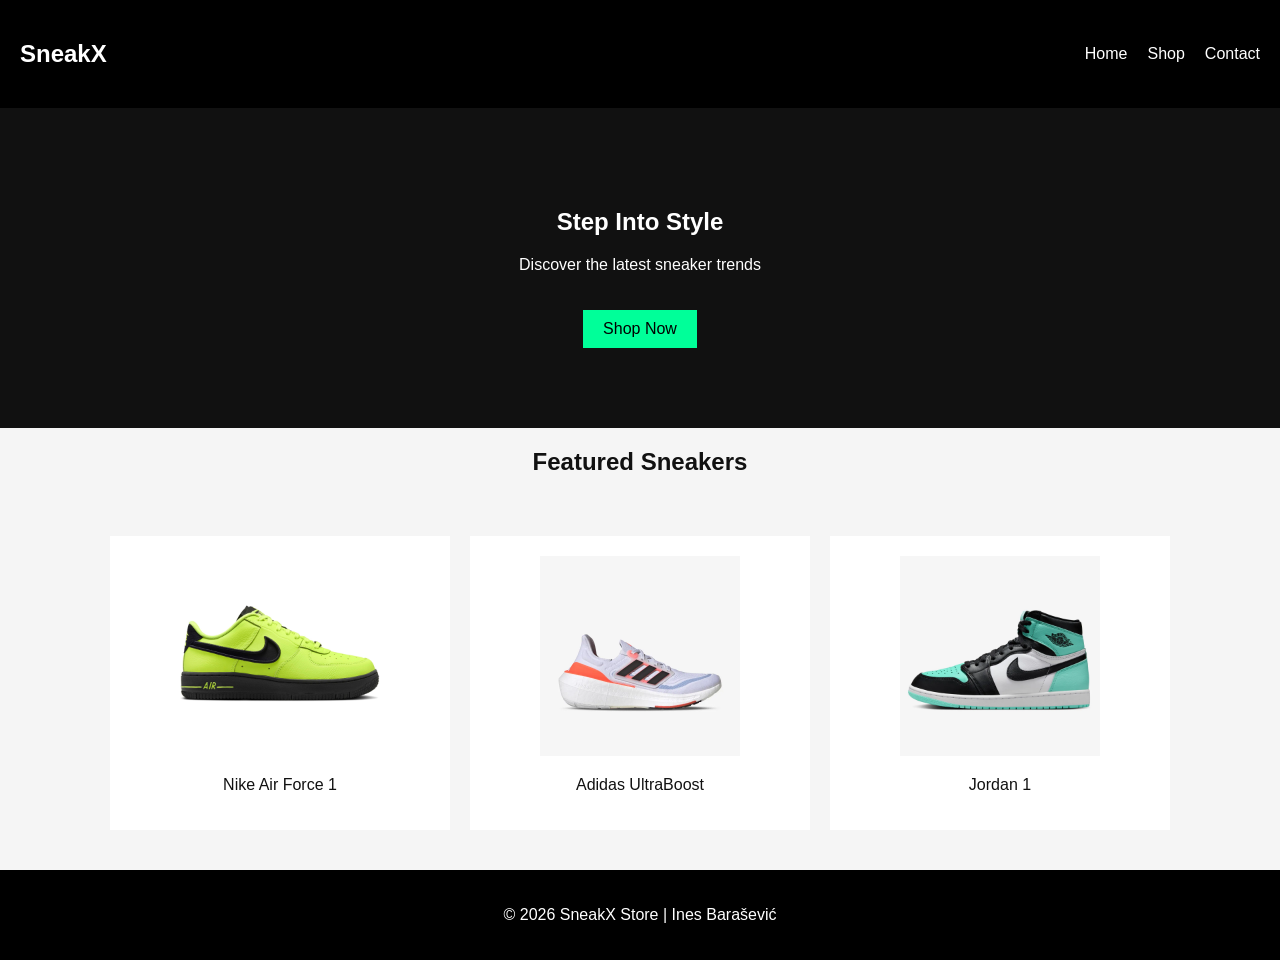
<file: index.html>
<!DOCTYPE html>
<html lang="en">
<head>
    <meta charset="UTF-8">
    <meta name="viewport" content="width=device-width, initial-scale=1.0">
    <title>Sneaker Store</title>
    <link rel="stylesheet" href="style.css">
</head>
<body>

<header>
    <nav class="navbar">
        <h1 class="logo"><a href="index.html">SneakX</a></h1>
        <ul class="nav-links">
            <li><a href="index.html">Home</a></li>
            <li><a href="shop.html">Shop</a></li>
            <li><a href="contact.html">Contact</a></li>
        </ul>
    </nav>
</header>

<main>
    <section class="hero">
        <h2>Step Into Style</h2>
        <p>Discover the latest sneaker trends</p>
        <a href="shop.html" class="btn">Shop Now</a>
    </section>

    <section class="featured">
        <h2>Featured Sneakers</h2>
        <div class="products">
            <article class="product">
                <img src="img/nasty 1.jpg" alt="Nike Air Force">
                <p>Nike Air Force 1</p>
            </article>
            <article class="product">
                <img src="img/nasty 2.webp" alt="Adidas UltraBoost">
                <p>Adidas UltraBoost</p>
            </article>
            <article class="product">
                <img src="img/nasty 3.webp" alt="Jordan 1">
                <p>Jordan 1</p>
            </article>
        </div>
    </section>
</main>

<footer>
    <p>© 2026 SneakX Store | Ines Barašević</p>
</footer>

</body>
</html>
</file>
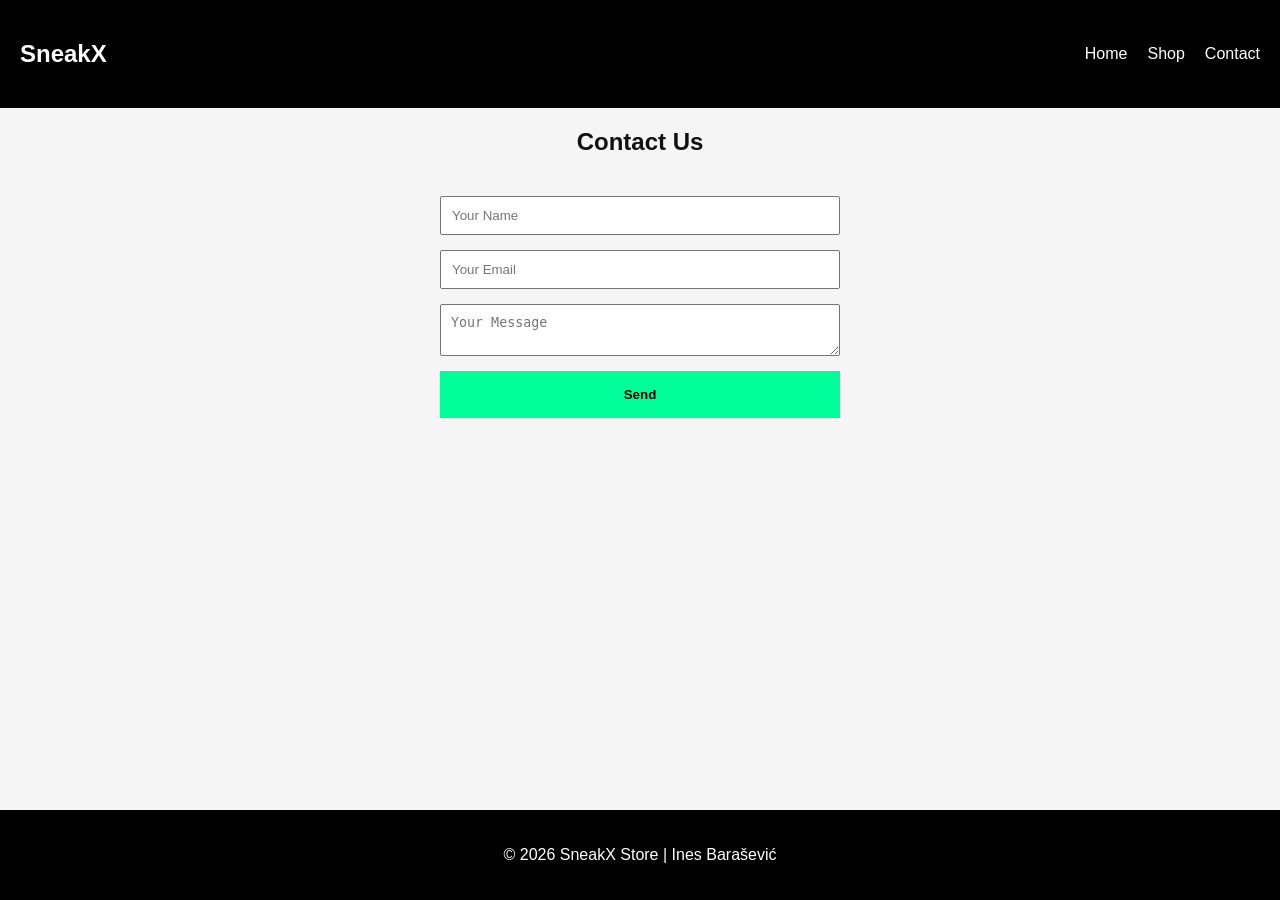
<file: contact.html>
<!DOCTYPE html>
<html lang="en">
<head>
    <meta charset="UTF-8">
    <meta name="viewport" content="width=device-width, initial-scale=1.0">
    <title>Contact</title>
    <link rel="stylesheet" href="style.css">
</head>
<body>

<header>
    <nav class="navbar">
        <h1 class="logo"><a href="index.html">SneakX</a></h1>
        <ul class="nav-links">
            <li><a href="index.html">Home</a></li>
            <li><a href="shop.html">Shop</a></li>
            <li><a href="contact.html">Contact</a></li>
        </ul>
    </nav>
</header>

<main>
    <section class="contact">
        <h2 id="naslov">Contact Us</h2>

        <form class="contact-form" id="contactForm">

            <input
                type="text"
                id="name"
                placeholder="Your Name"
                required
            >

            <input
                type="email"
                id="email"
                placeholder="Your Email"
                required
            >

            <textarea
                id="message"
                placeholder="Your Message"
            ></textarea>

            <button type="submit">Send</button>

        </form>

        <p id="result"></p>

    </section>
</main>

<footer>
    <p>© 2026 SneakX Store | Ines Barašević</p>
</footer>

<script src="script.js"></script>

</body>
</html>
</file>
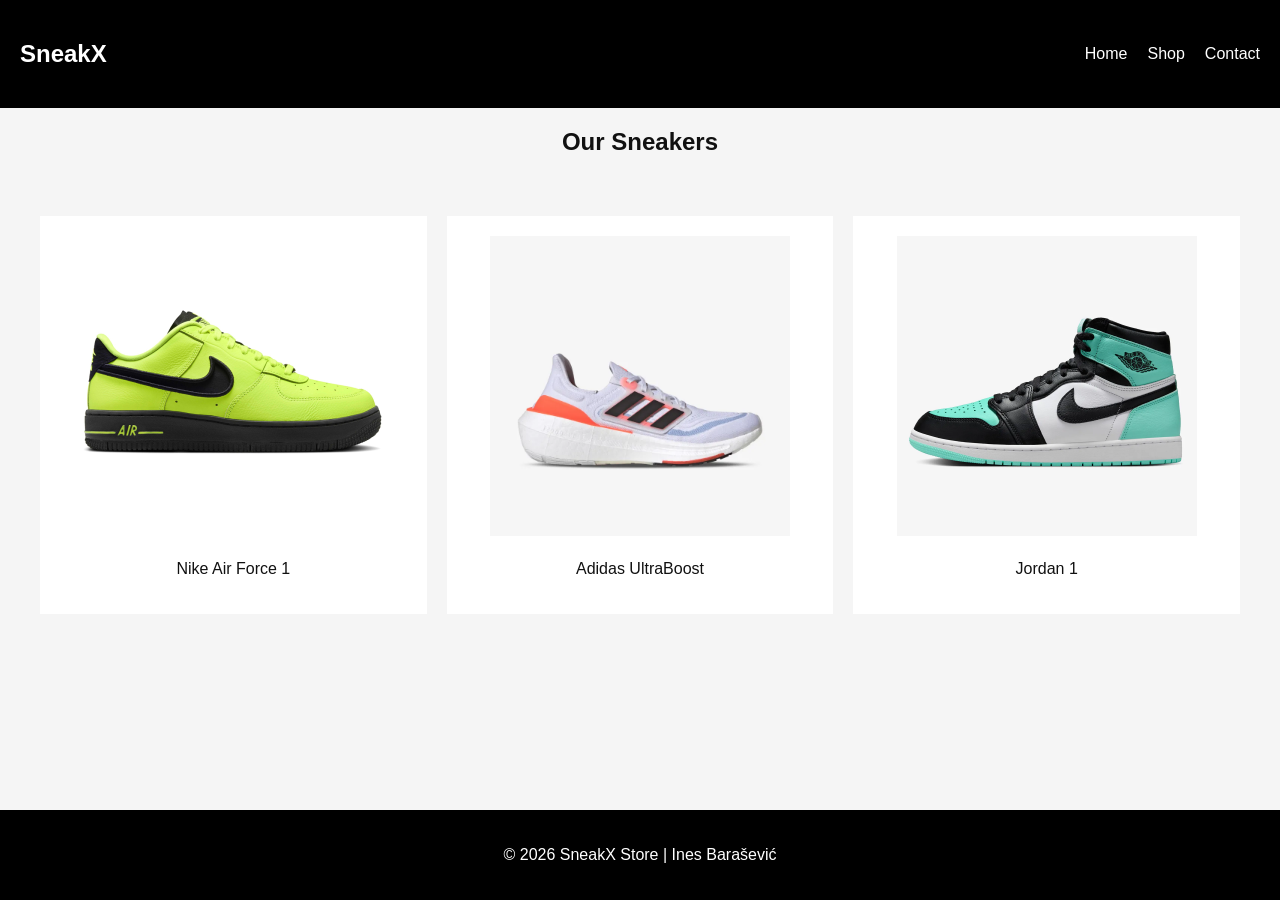
<file: shop.html>
<!DOCTYPE html>
<html lang="en">
<head>
    <meta charset="UTF-8">
    <meta name="viewport" content="width=device-width, initial-scale=1.0">
    <title>Shop</title>
    <link rel="stylesheet" href="style.css">
</head>
<body>

<header>
    <nav class="navbar">
        <h1 class="logo"><a href="index.html">SneakX</a></h1>
        <ul class="nav-links">
            <li><a href="index.html">Home</a></li>
            <li><a href="shop.html">Shop</a></li>
            <li><a href="contact.html">Contact</a></li>
        </ul>
    </nav>
</header>

<main>
    <section class="shop">
        <h2>Our Sneakers</h2>
        <div class="grid">
            <div class="card">
                <img src="img/nasty 1.jpg" alt="Nike Air Force">
                <p>Nike Air Force 1</p>
            </div>
            <div class="card">
                <img src="img/nasty 2.webp" alt="Adidas UltraBoost">
                <p>Adidas UltraBoost</p>
            </div>
            <div class="card">
                <img src="img/nasty 3.webp" alt="Jordan 1">
                <p>Jordan 1</p>
            </div>
        </div>
    </section>
</main>

<footer>
    <p>© 2026 SneakX Store | Ines Barašević</p>
</footer>

</body>
</html>
</file>
<file: style.css>
body {
    background: #f5f5f5;
    color: #111;
    font-family: Arial, sans-serif;
    box-sizing: border-box;
    margin: 0;
    padding: 0;

     min-height: 100vh;
    display: flex;
    flex-direction: column;
}

main {
    flex: 1;
}

h2 {
    text-align: center;
    margin-top: 20px;
}

button {
    background-color: #00ff99;
    padding: 1rem;
    font-weight: 700;
    border: 1px;
}

button:hover {
    background-color: #00598d;
    color: #f5f5f5;
    padding: 1rem;
}

.navbar {
    display: flex;
    justify-content: space-between;
    align-items: center;
    padding: 20px;
    background: black;
}

.logo a {
    text-decoration: none;
    color: white;
}
.nav-links {
    list-style: none;
    display: flex;
    gap: 20px;
}

.nav-links a {
    color: white;
    text-decoration: none;
}

.nav-links a:hover {
    color: #00ff99;
}

.hero {
    text-align: center;
    padding: 80px 20px;
    background: #111;
    color: white;
    animation: fadeIn 2s ease;

}

.btn {
    display: inline-block;
    margin-top: 20px;
    padding: 10px 20px;
    background: #00ff99;
    color: black;
    text-decoration: none;
}

.btn:hover {
    background: white;
}

.products {
    display: flex;
    justify-content: center;
    gap: 20px;
    padding: 40px;
}

.product {
    background: white;
    padding: 20px;
    flex: 1 1 250px;
    max-width: 300px;
    text-align: center;
    animation: fadeIn 1s ease;
    transition: transform 0.3s;
}

.product:hover {
    transform: scale(1.1);
}
.product img {
    max-width: 200px;
}
.grid {
    display: grid;
    grid-template-columns: repeat(3, 1fr);
    gap: 20px;
    padding: 40px;
}

.card {
    background: white;
    padding: 20px;
    max-width: 500px;
    text-align: center;
    animation: fadeIn 1s ease;
    transition: transform 0.3s;
    
}
.card:hover {
    transform: scale(1.05);
}

.card p {
    margin-top: 20px;
}

.card button {
    margin-top: 10px;
}

.card button:hover {
    background: #00ff99;
}

.card img {
    max-width: 300px;
}

.contact-form {
    display: flex;
    flex-direction: column;
    gap: 15px;
    max-width: 400px;
    margin: 40px auto;
}

.contact-form input,
.contact-form textarea {
    padding: 10px;
}

.contact-form input:focus,
.contact-form textarea:focus {
    border: 2px solid #00ff99;
    padding: 20px;
}

footer {
    text-align: center;
    padding: 20px;
    background: black;
    color: white;
}

@keyframes fadeIn {
    from { opacity: 0; }
    to { opacity: 1; }
}

@media (max-width: 1120px) {
    .grid {
        grid-template-columns: repeat(2, 1fr) ;
    }
}

@media (max-width: 768px) {
    .nav-links {
        flex-direction: column;
    }

    .grid {
        grid-template-columns: 1fr;
    }
    .card {
        justify-self: center;

    }
    .card img {
        max-width: 250px;
    }
    .products {
        flex-direction: column;
        align-items: center;
    }
    
    .product {
        max-width: 500px;
    }

    .product img {
        max-width: 350px;
    }
}
</file>
